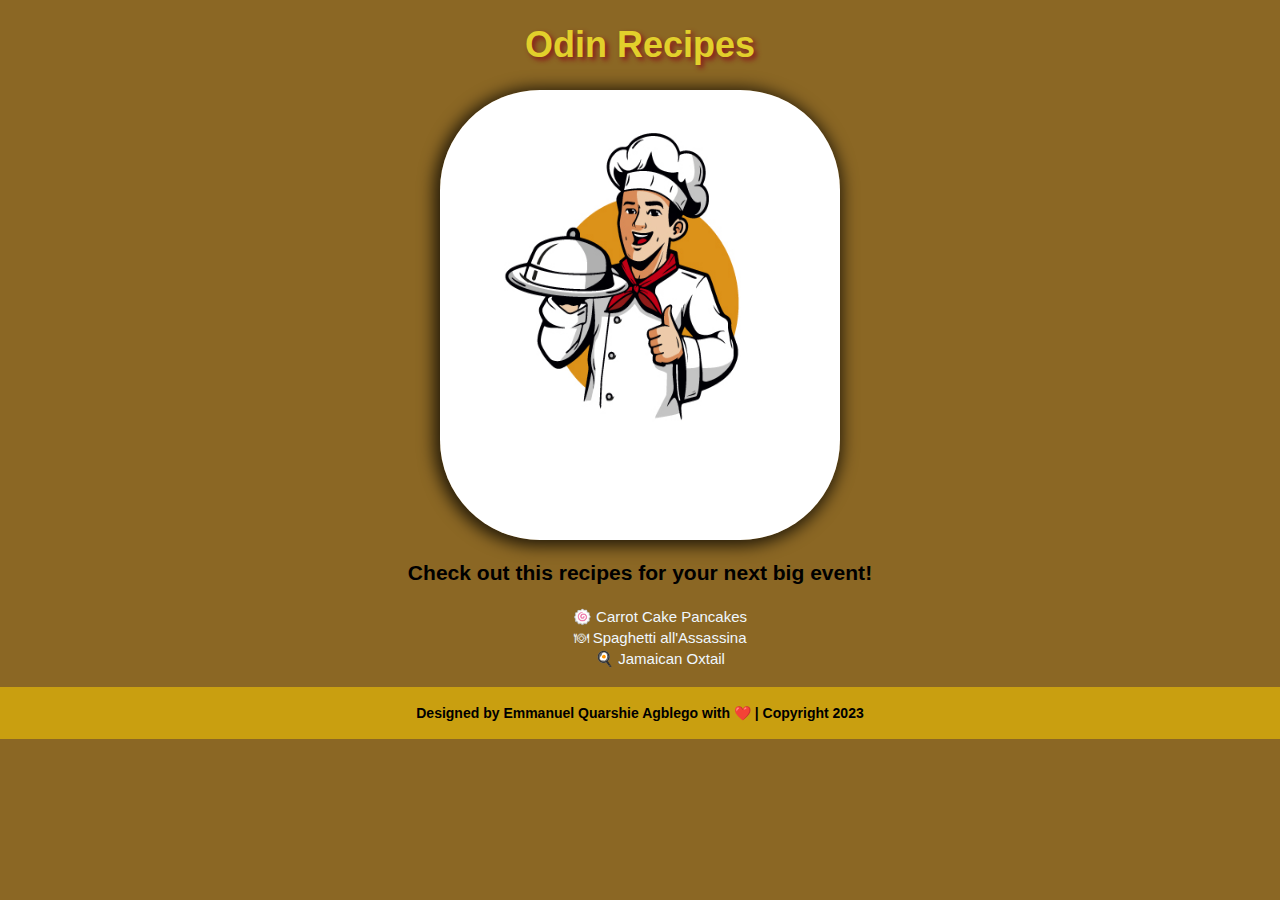
<file: index.html>
<!DOCTYPE html>
<html lang="en">
<head>
    <meta charset="UTF-8">
    <meta http-equiv="X-UA-Compatible" content="IE=edge">
    <meta name="viewport" content="width=device-width, initial-scale=1.0">
    <link rel="stylesheet" href="style.css">
    <title>The Odin Recipes</title>
</head>
<body>
    <div class="container">
        <div class="header">
            <h1>Odin Recipes</h1>
            <div class="logo">
                <img src="./img/chef.jpg" alt="Chef logo" width="400px" height="450px">
            </div>
            <h3>Check out this recipes for your next big event!</h3>
            <div class="nav">
                <ul>
                    <li><a href="recipes/pancakes.html">🍥 Carrot Cake Pancakes</a></li>
                    <li><a href="recipes/spaghetti.html">🍽 Spaghetti all'Assassina</a></li>
                    <li><a href="recipes/oixtail.html">🍳 Jamaican Oxtail</a></li>
                </ul>
            </div>
        </div>
        <div class="footer">
            <p>Designed by Emmanuel Quarshie Agblego with ❤️ | Copyright 2023</p>
        </div>
    </div>
    
</body>
</html>
</file>
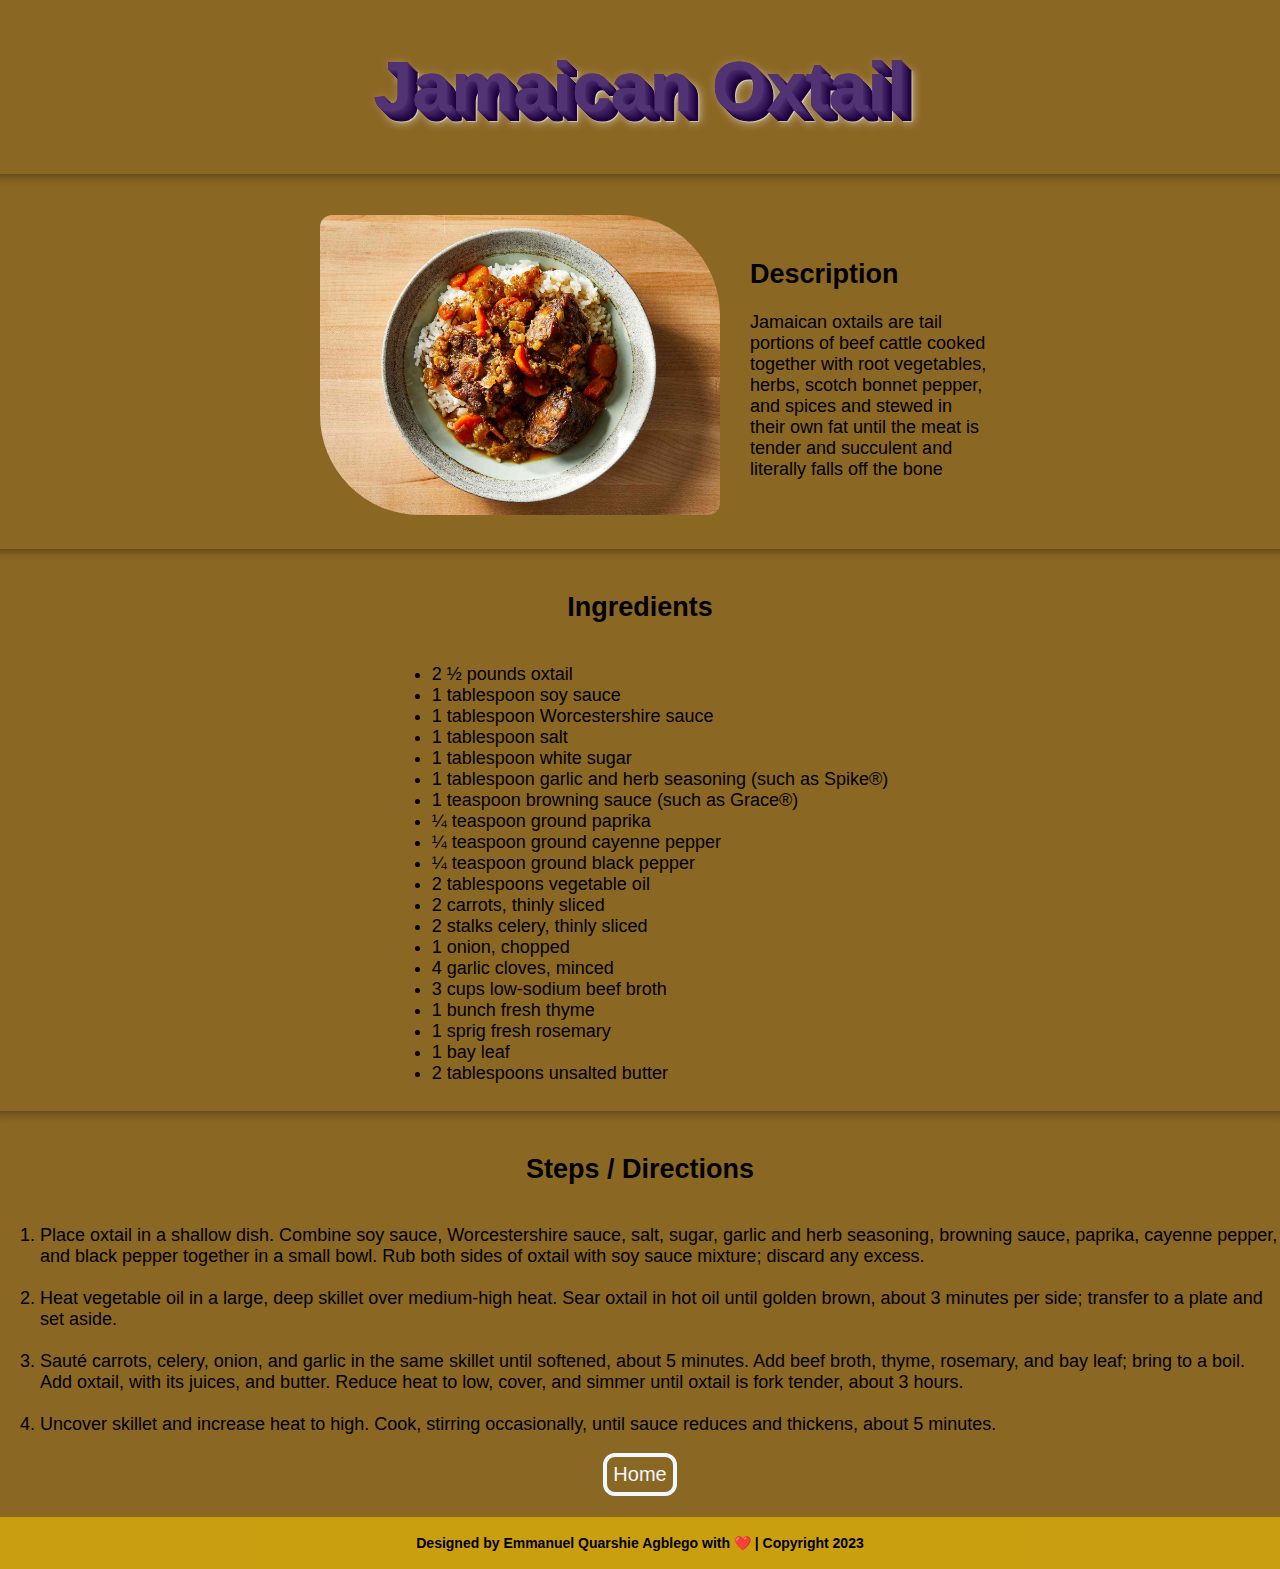
<file: recipes/oixtail.html>
<!DOCTYPE html>
<html lang="en">
<head>
    <meta charset="UTF-8">
    <meta http-equiv="X-UA-Compatible" content="IE=edge">
    <meta name="viewport" content="width=device-width, initial-scale=1.0">
    <link rel="stylesheet" href="../style.css">
    <title>Jamaican Oxtail Recipes</title>
</head>
<body>
    <h1 class="recipe">Jamaican Oxtail</h1>
    <hr>

    <!-- Header section -->
    <div class="hero">
        <div class="oixtail_header">
            <div class="oixtail_img">
                <img src="../img/jamaincan-oxtail.jpeg" alt="Jamaican Oxtail picture" width="400px" height="300px">
            </div>
            <div class="oixtail_des">
                <h2>Description</h2>
                <p>Jamaican oxtails are tail portions of beef cattle cooked together with root vegetables, herbs, scotch bonnet pepper, and spices and stewed in their own fat until the meat is tender and succulent and literally falls off the bone</p>
            </div>
        </div>
    </div>
    <!-- End of header section -->

    <hr>

   <div class="ingredients">
    <h2>Ingredients</h2>
    <ul>
        <li>2 ½ pounds oxtail</li>
        <li>1 tablespoon soy sauce</li>
        <li>1 tablespoon Worcestershire sauce</li>
        <li>1 tablespoon salt</li>
        <li>1 tablespoon white sugar</li>
        <li>1 tablespoon garlic and herb seasoning (such as Spike®)</li>
        <li>1 teaspoon browning sauce (such as Grace®)</li>
        <li>¼ teaspoon ground paprika</li>
        <li>¼ teaspoon ground cayenne pepper</li>
        <li>¼ teaspoon ground black pepper</li>
        <li>2 tablespoons vegetable oil</li>
        <li>2 carrots, thinly sliced</li>
        <li>2 stalks celery, thinly sliced</li>
        <li>1 onion, chopped</li>
        <li>4 garlic cloves, minced</li>
        <li>3 cups low-sodium beef broth</li>
        <li>1 bunch fresh thyme</li>
        <li>1 sprig fresh rosemary</li>
        <li>1 bay leaf</li>
        <li>2 tablespoons unsalted butter</li>
    </ul>
   </div>

    <hr>

   <div class="steps">
    <h2>Steps / Directions</h2>
    <ol>
        <li>Place oxtail in a shallow dish. Combine soy sauce, Worcestershire sauce, salt, sugar, garlic and herb seasoning, browning sauce, paprika, cayenne pepper, and black pepper together in a small bowl. Rub both sides of oxtail with soy sauce mixture; discard any excess.</li><br>
        <li>Heat vegetable oil in a large, deep skillet over medium-high heat. Sear oxtail in hot oil until golden brown, about 3 minutes per side; transfer to a plate and set aside.</li><br>
        <li>Sauté carrots, celery, onion, and garlic in the same skillet until softened, about 5 minutes. Add beef broth, thyme, rosemary, and bay leaf; bring to a boil. Add oxtail, with its juices, and butter. Reduce heat to low, cover, and simmer until oxtail is fork tender, about 3 hours.</li><br>
        <li>Uncover skillet and increase heat to high. Cook, stirring occasionally, until sauce reduces and thickens, about 5 minutes.</li>
    </ol>
        <a id="home" href="../index.html">Home</a><br>
   </div>

    <div class="footer">
        <p>Designed by Emmanuel Quarshie Agblego with ❤️ | Copyright 2023</p>
    </div>
</body>
</html>
</file>
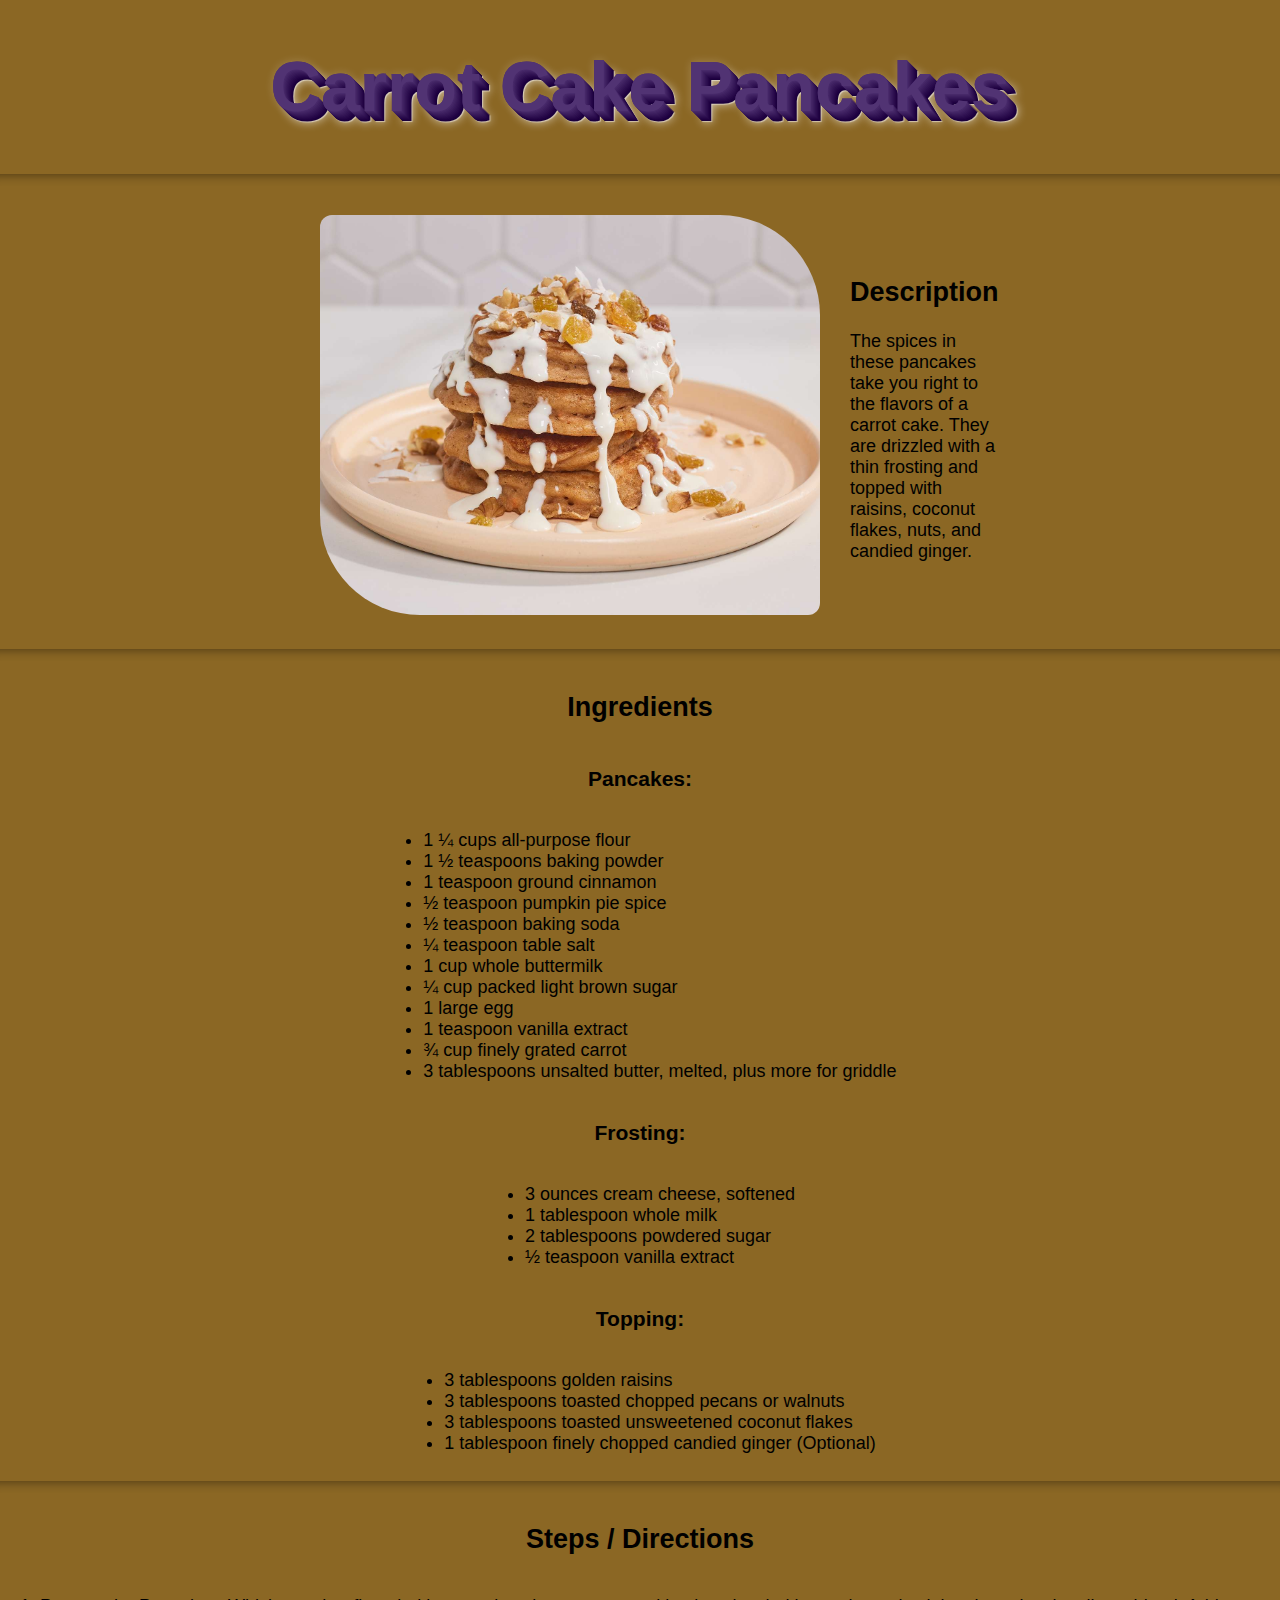
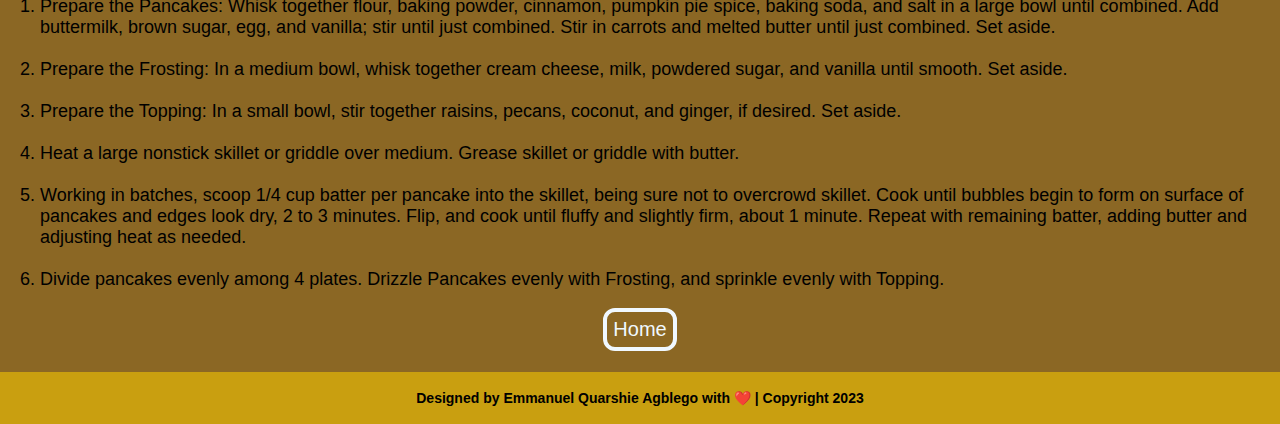
<file: recipes/pancakes.html>
<!DOCTYPE html>
<html lang="en">
<head>
    <meta charset="UTF-8">
    <meta http-equiv="X-UA-Compatible" content="IE=edge">
    <meta name="viewport" content="width=device-width, initial-scale=1.0">
    <link rel="stylesheet" href="../style.css">
    <title>Pancakes Recipes</title>
</head>
<body>

    <h1 class="recipe">Carrot Cake Pancakes</h1>
    <hr>

    <div class="hero">
    <div class="oixtail_header">
        <div class="oixtail_img">
            <img src="../img/pancake.jpeg" alt="carrot cake pancake" width="500px" height="400px">
        </div>
        <div class="oixtail_des">
            <h2>Description</h2>
        <p>The spices in these pancakes take you right to the flavors of a carrot cake. They are drizzled with a thin frosting and topped with raisins, coconut flakes, nuts, and candied ginger.</p>
        </div>
    </div>
    </div><hr>

    <div class="ingredients">
        <h2>Ingredients</h2>
    <h3>Pancakes:</h3>
    <ul>
        <li>1 ¼ cups all-purpose flour</li>
        <li>1 ½ teaspoons baking powder</li>
        <li>1 teaspoon ground cinnamon</li>
        <li>½ teaspoon pumpkin pie spice</li>
        <li>½ teaspoon baking soda</li>
        <li>¼ teaspoon table salt</li>
        <li>1 cup whole buttermilk</li>
        <li>¼ cup packed light brown sugar</li>
        <li>1 large egg</li>
        <li>1 teaspoon vanilla extract</li>
        <li>¾ cup finely grated carrot</li>
        <li>3 tablespoons unsalted butter, melted, plus more for griddle</li>
    </ul>
    <h3>Frosting:</h3>
    <ul>
        <li>3 ounces cream cheese, softened</li>
        <li>1 tablespoon whole milk</li>
        <li>2 tablespoons powdered sugar</li>
        <li>½ teaspoon vanilla extract</li>
    </ul>
    <h3>Topping:</h3>
    <ul>
        <li>3 tablespoons golden raisins</li>
        <li>3 tablespoons toasted chopped pecans or walnuts</li>
        <li>3 tablespoons toasted unsweetened coconut flakes</li>
        <li>1 tablespoon finely chopped candied ginger (Optional)</li>
    </ul>
    </div><hr>
    
    <div class="steps">
        <h2>Steps / Directions</h2>
    <ol>
        <li>Prepare the Pancakes: Whisk together flour, baking powder, cinnamon, pumpkin pie spice, baking soda, and salt in a large bowl until combined. Add buttermilk, brown sugar, egg, and vanilla; stir until just combined. Stir in carrots and melted butter until just combined. Set aside.</li>
        <br><li>Prepare the Frosting: In a medium bowl, whisk together cream cheese, milk, powdered sugar, and vanilla until smooth. Set aside.</li>
        <br><li>Prepare the Topping: In a small bowl, stir together raisins, pecans, coconut, and ginger, if desired. Set aside.</li>
        <br><li>Heat a large nonstick skillet or griddle over medium. Grease skillet or griddle with butter.</li>
        <br><li>Working in batches, scoop 1/4 cup batter per pancake into the skillet, being sure not to overcrowd skillet. Cook until bubbles begin to form on surface of pancakes and edges look dry, 2 to 3 minutes. Flip, and cook until fluffy and slightly firm, about 1 minute. Repeat with remaining batter, adding butter and adjusting heat as needed.</li>
        <br><li>Divide pancakes evenly among 4 plates. Drizzle Pancakes evenly with Frosting, and sprinkle evenly with Topping.</li>
    </ol>

    <a id="home" href="../index.html">Home</a><br>
    </div>

    <div class="footer">
        <p>Designed by Emmanuel Quarshie Agblego with ❤️ | Copyright 2023</p>
    </div>

</body>
</html>
</file>
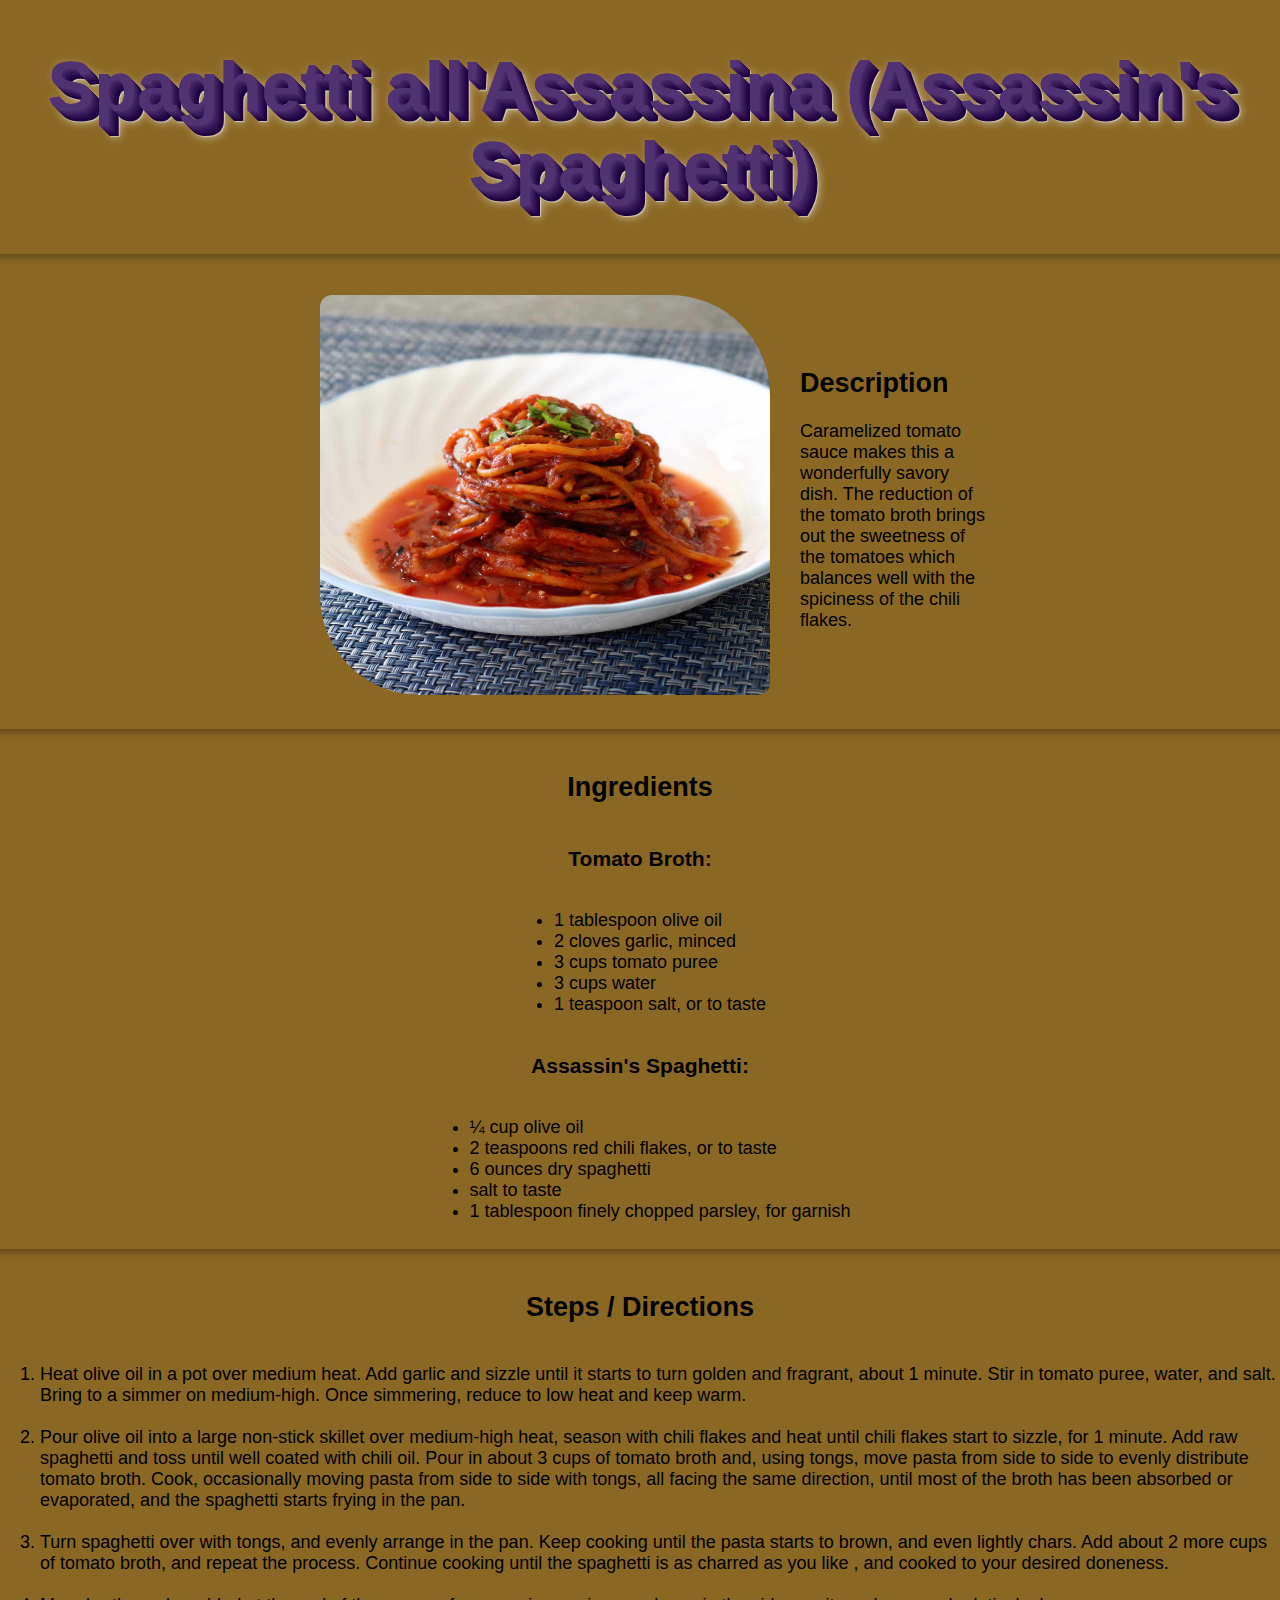
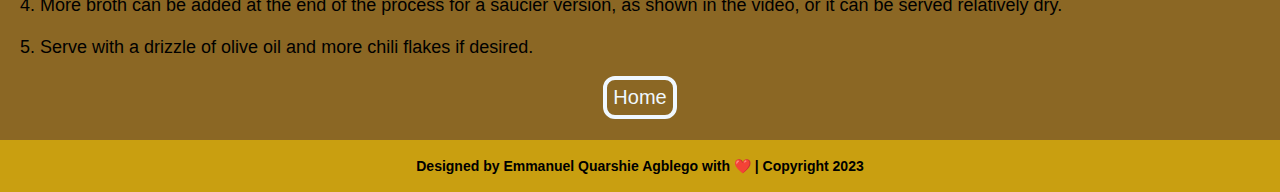
<file: recipes/spaghetti.html>
<!DOCTYPE html>
<html lang="en">
<head>
    <meta charset="UTF-8">
    <meta http-equiv="X-UA-Compatible" content="IE=edge">
    <meta name="viewport" content="width=device-width, initial-scale=1.0">
    <link rel="stylesheet" href="../style.css">
    <title>Spaghetti all'Assassina recipes</title>
</head>
<body>
    <h1 class="recipe">Spaghetti all'Assassina (Assassin's Spaghetti)</h1>
    <hr>

    <div class="hero">
        <div class="oixtail_header">
            <div class="oixtail_img">
                <img src="../img/spaghetti-all'assassina.jpeg" alt="Spaghetti all'Assassina" width="450px" height="400px">
            </div>
            <div class="oixtail_des">
                <h2>Description</h2>
    <p>Caramelized tomato sauce makes this a wonderfully savory dish. The reduction of the tomato broth brings out the sweetness of the tomatoes which balances well with the spiciness of the chili flakes.</p>
            </div>
        </div>
    </div><hr>
    
    <div class="ingredients">
        <h2>Ingredients</h2>
    <h3>Tomato Broth:</h3>
    <ul>
        <li>1 tablespoon olive oil</li>
        <li>2 cloves garlic, minced</li>
        <li>3 cups tomato puree</li>
        <li>3 cups water</li>
        <li>1 teaspoon salt, or to taste</li>
    </ul>
    <h3>Assassin's Spaghetti:</h3>
    <ul>
        <li>¼ cup olive oil</li>
        <li>2 teaspoons red chili flakes, or to taste</li>
        <li>6 ounces dry spaghetti</li>
        <li>salt to taste</li>
        <li>1 tablespoon finely chopped parsley, for garnish</li>
    </ul>
    </div><hr>
    
    <div class="steps">
        <h2>Steps / Directions</h2>
    <ol>
        <li>Heat olive oil in a pot over medium heat. Add garlic and sizzle until it starts to turn golden and fragrant, about 1 minute. Stir in tomato puree, water, and salt. Bring to a simmer on medium-high. Once simmering, reduce to low heat and keep warm.</li><br>
        <li>Pour olive oil into a large non-stick skillet over medium-high heat, season with chili flakes and heat until chili flakes start to sizzle, for 1 minute. Add raw spaghetti and toss until well coated with chili oil. Pour in about 3 cups of tomato broth and, using tongs, move pasta from side to side to evenly distribute tomato broth. Cook, occasionally moving pasta from side to side with tongs, all facing the same direction, until most of the broth has been absorbed or evaporated, and the spaghetti starts frying in the pan.</li><br>
        <li>Turn spaghetti over with tongs, and evenly arrange in the pan. Keep cooking until the pasta starts to brown, and even lightly chars. Add about 2 more cups of tomato broth, and repeat the process. Continue cooking until the spaghetti is as charred as you like , and cooked to your desired doneness.</li><br>
        <li>More broth can be added at the end of the process for a saucier version, as shown in the video, or it can be served relatively dry.</li><br>
        <li>Serve with a drizzle of olive oil and more chili flakes if desired.</li>
    </ol>
        <a id="home" href="../index.html">Home</a><br>
    </div>

    <div class="footer">
        <p>Designed by Emmanuel Quarshie Agblego with ❤️ | Copyright 2023</p>
    </div>
    
</body>
</html>
</file>
<file: style.css>
body {
    font-family: Verdana, Geneva, Tahoma, sans-serif;
    margin: 0;
    padding: 0;
    background: #8b6724;
    font-size: 18px;
}

.logo {
    display: flex;
    flex-direction: column;
    justify-content: center;
    align-items: center;
}

.nav ul{
    list-style-type: none;
    text-align: center;
}

a {
    text-decoration: none;
    color: aliceblue;
    font-size: 15px;
}

.header h1 {
    text-align: center;
    color: #e2d02b;
    text-shadow: 3px 3px 5px rgba(134,26,26,1);
}

.container {
    display: grid;
    grid-template-columns: 1fr ;
}

.container .logo img{
    border-radius: 100px;
    box-shadow: -2px 2px 16px 4px rgba(0,0,0,0.75);
    -webkit-box-shadow: -2px 2px 16px 4px rgba(0,0,0,0.75);
    -moz-box-shadow: -2px 2px 16px 4px rgba(0,0,0,0.75);
}

h3 {
    text-align: center;
}

.footer {
    background-color: rgba(255, 208, 0, 0.533);
    text-align: center;
    font-size: 14px;
    padding: 4px;
    font-weight: bold;
font-family: 'Lucida Sans', 'Lucida Sans Regular', 'Lucida Grande', 'Lucida Sans Unicode', Geneva, Verdana, sans-serif;
}

.oixtail_header {
    display: flex;
    align-items: center;
}

.oixtail_header .oixtail_des {
    flex: 1;
    padding: 10px;
}

.hero {
    margin-left: 280px;
    margin-right: 280px;
}

.oixtail_img {
    margin-left: 20px;
    padding: 20px;
}

.oixtail_img img {
    border-radius: 12px 100px;
}

.recipe {
    text-align: center;
    font-size: 70px;
    color: #513373;
    font-family: "Arial Black", Gadget, sans-serif;
    text-shadow: 0px 0px 0 rgb(76,46,110),
                 1px 1px 0 rgb(71,41,105),
                 2px 2px 0 rgb(66,36,100),
                 3px 3px 0 rgb(61,31,95),
                 4px 4px 0 rgb(56,26,90),
                 5px 5px 0 rgb(51,21,85),
                 6px 6px 0 rgb(46,16,80),
                 7px 7px 0 rgb(41,11,75),
                 8px 8px 0 rgb(36,6,70),
                 9px 9px 0 rgb(31,1,65),
                 10px 10px  0 rgb(26,-4,60),
                 11px 11px 10px rgba(255,255,255,0.6),
                 11px 11px 1px rgba(255,255,255,0.5),
                 0px 0px 10px rgba(255,255,255,.2);
    
}

hr {
    height: 12px;
    border: 0;
    box-shadow: inset 0 12px 12px -12px rgb(0 0 0 / 50%);
}

.ingredients, .steps {
    display: flex;
    flex-direction: column;
    align-items: center;
}

#home {
    border: 4px solid;
    font-size: 20px;
    padding: 6px;
    border-radius: 12px;
}
</file>
